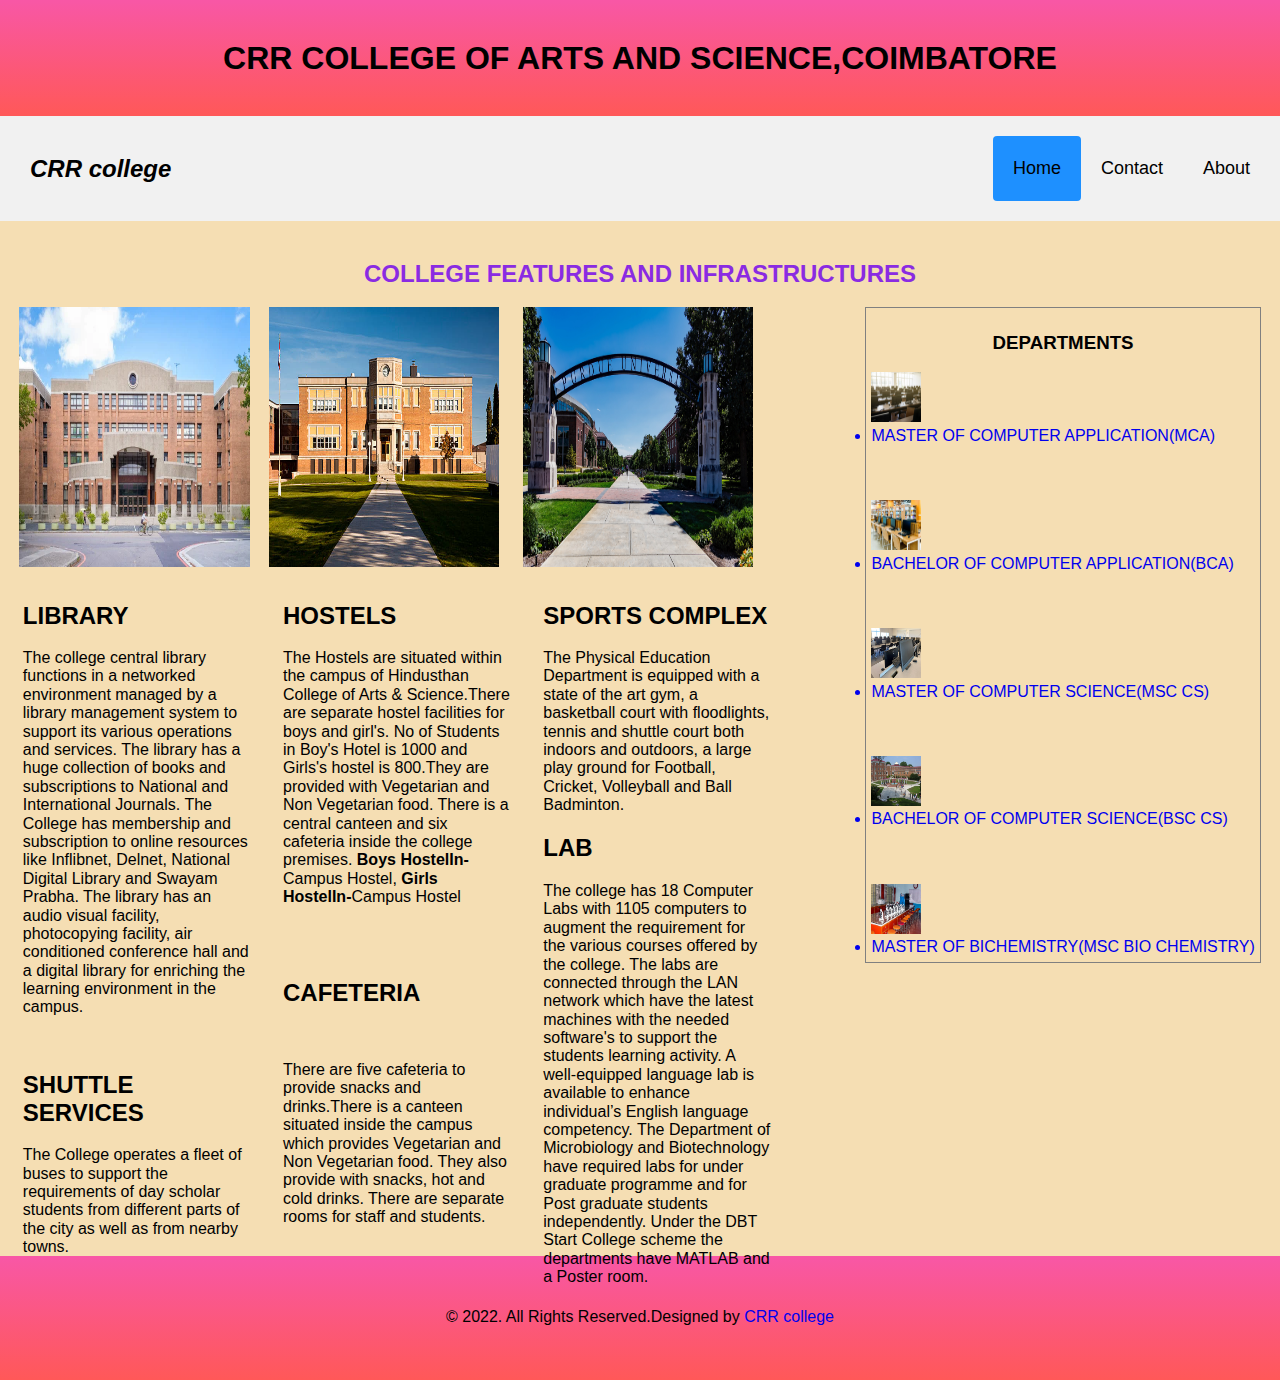
<file: mca_html_css_eos_exam_dec_2022_sem-i-Ramadurai0722/html/index.html>
<!DOCTYPE html>
<html lang="en">
<head>
    <meta charset="UTF-8">
    <meta http-equiv="X-UA-Compatible" content="IE=edge">
    <meta name="viewport" content="width=device-width, initial-scale=1.0">
    <title>CRR college of arts and science</title>
    <!-- google popins font -->
    <link rel="preconnect" href="https://fonts.googleapis.com"><link rel="preconnect" href="https://fonts.gstatic.com" crossorigin><link href="https://fonts.googleapis.com/css2?family=Chivo+Mono:ital,wght@1,200&display=swap" rel="stylesheet">
    <!-- styles file -->
    <link rel="stylesheet" href="../styles/main.css">
    <link rel="stylesheet" href="../styles/normalise.css">


</head>
<body>
<!-- header section -->
<!-- copy text -->
<section class="top" style="background-image: linear-gradient(#f857a6,#ff5858);"><br>
<h1 style="text-align: center;">CRR COLLEGE OF ARTS AND SCIENCE,COIMBATORE</h1><br>
</section>
<section class="navigation">
<div class="header">
<a href="../html/index.html" class="logo" style="font-size: x-large; font-weight: bolder; font-style: italic;">CRR  college</a>
        <div class="header-right">
          <a class="nav-link active" href="../html/index.html">Home</a>
          <a href="../html/contact.html">Contact</a>
          <a href="../html/about.html">About</a>
        </div>
</div>
</section>
<!-- end of header section -->

<!-- body section --><br>
<h2 style="text-align: center; font-size: x-large; font-weight: bolder; color: blueviolet;" >COLLEGE FEATURES AND INFRASTRUCTURES</h2>
<section class="body">
        <aside>
        <h3 style="text-align: center;">DEPARTMENTS</h3>
        <a href="../html/MCA.html"><img src="../images/mca3.jpg" style="width: 13%; height: 50px;"><li>MASTER OF COMPUTER APPLICATION(MCA)</li></a><br><br><br>
        <a href="../html/BCA.html"><img src="../images/bca4.jpg" style="width: 13%; height: 50px;"><li>BACHELOR OF COMPUTER APPLICATION(BCA)</li></a><br><br><br>
        <a href="../html/MSC CS.html"><img src="../images/msc cs3.jpg" style="width: 13%; height: 50px;"><li>MASTER OF COMPUTER SCIENCE(MSC CS)</li></a><br><br><br>
        <a href="../html/BSC cs.html"><img src="../images/bsc cs.webp" style="width: 13%; height: 50px;"><li>BACHELOR OF COMPUTER SCIENCE(BSC CS)</li></a><br><br><br>
        <a href="../html/MSC boichem.html"><img src="../images/biochem3.jpg" style="width: 13%; height: 50px;"><li>MASTER OF BICHEMISTRY(MSC BIO CHEMISTRY)</li></a>
        </aside> 
        <!-- copy text -->
<div class="features">
    <img src="../images/college entrance image.jpg" style="width: 18%; height: 260px; float: left; margin-left: 1.5%;">
    <img src="../images/college entrance2.jpg" style="width: 18%; height: 260px;  margin-left: 1.5%;">
    <img src="../images/college entrance3.jpg" style="width: 18%; height: 260px; margin-left: 1.5%;">
<div class="row">
    <div class="column">
        
      <h2>LIBRARY</h2>
      <p>
        The college central library functions in a networked environment managed by a library management system to support its various operations and services. The library has a huge collection of books and subscriptions to National and International Journals. The College has membership and subscription to online resources like Inflibnet, Delnet, National Digital Library and Swayam Prabha. The library has an audio visual facility, photocopying facility, air conditioned conference hall and a digital library for enriching the learning environment in the campus.
        </p><br>
        <h2>SHUTTLE SERVICES</h2>
        <p>The College operates a fleet of buses to support the requirements of day scholar students from different parts of the city as well as from nearby towns.</p>
    </div>
    <div class="column">
        <h2>HOSTELS</h2>
        <p>The Hostels are situated within the campus of Hindusthan College of Arts & Science.There are separate hostel facilities for boys and girl's. No of Students in Boy's Hotel is 1000 and Girls's hostel is 800.They are provided with Vegetarian and Non Vegetarian food. There is a central canteen and six cafeteria inside the college premises.
        <b>Boys HostelIn-</b>Campus Hostel, <b>Girls HostelIn-</b>Campus Hostel</p><br><br>
        <h2>CAFETERIA</h2><br>
        <p>
            There are five cafeteria to provide snacks and drinks.There is a canteen situated inside the campus which provides Vegetarian and Non Vegetarian food. They also provide with snacks, hot and cold drinks. There are separate rooms for staff and students.
        </p>
      </div>
      <div class="column">
        <h2>SPORTS COMPLEX</h2>
        <P>
            The Physical Education Department is equipped with a state of the art gym, a basketball court with floodlights, tennis and shuttle court both indoors and outdoors, a large play ground for Football, Cricket, Volleyball and Ball Badminton.
            </P>
        <h2>LAB</h2>
        <p>
            The college has 18 Computer Labs with 1105 computers to augment the requirement for the various courses offered by the college. The labs are connected through the LAN network which have the latest machines with the needed software's to support the students learning activity. A well-equipped language lab is available to enhance individual’s English language competency. The Department of Microbiology and Biotechnology have required labs for under graduate programme and for Post graduate students independently. Under the DBT Start College scheme the departments have MATLAB and a Poster room. 
        </p>
      </div>
       

</section>
<br>
<br>
<div id="footer" style="margin-top: 20%; background-image: linear-gradient(#f857a6,#ff5858);"><br><br>
<p style="text-align: center;">&copy; 2022. All Rights Reserved.Designed by <a href="http://ramadurai.com" target="_blank" style="text-decoration: none;">CRR college</a></p><br><br>
</div>
</body>
</html>
</file>
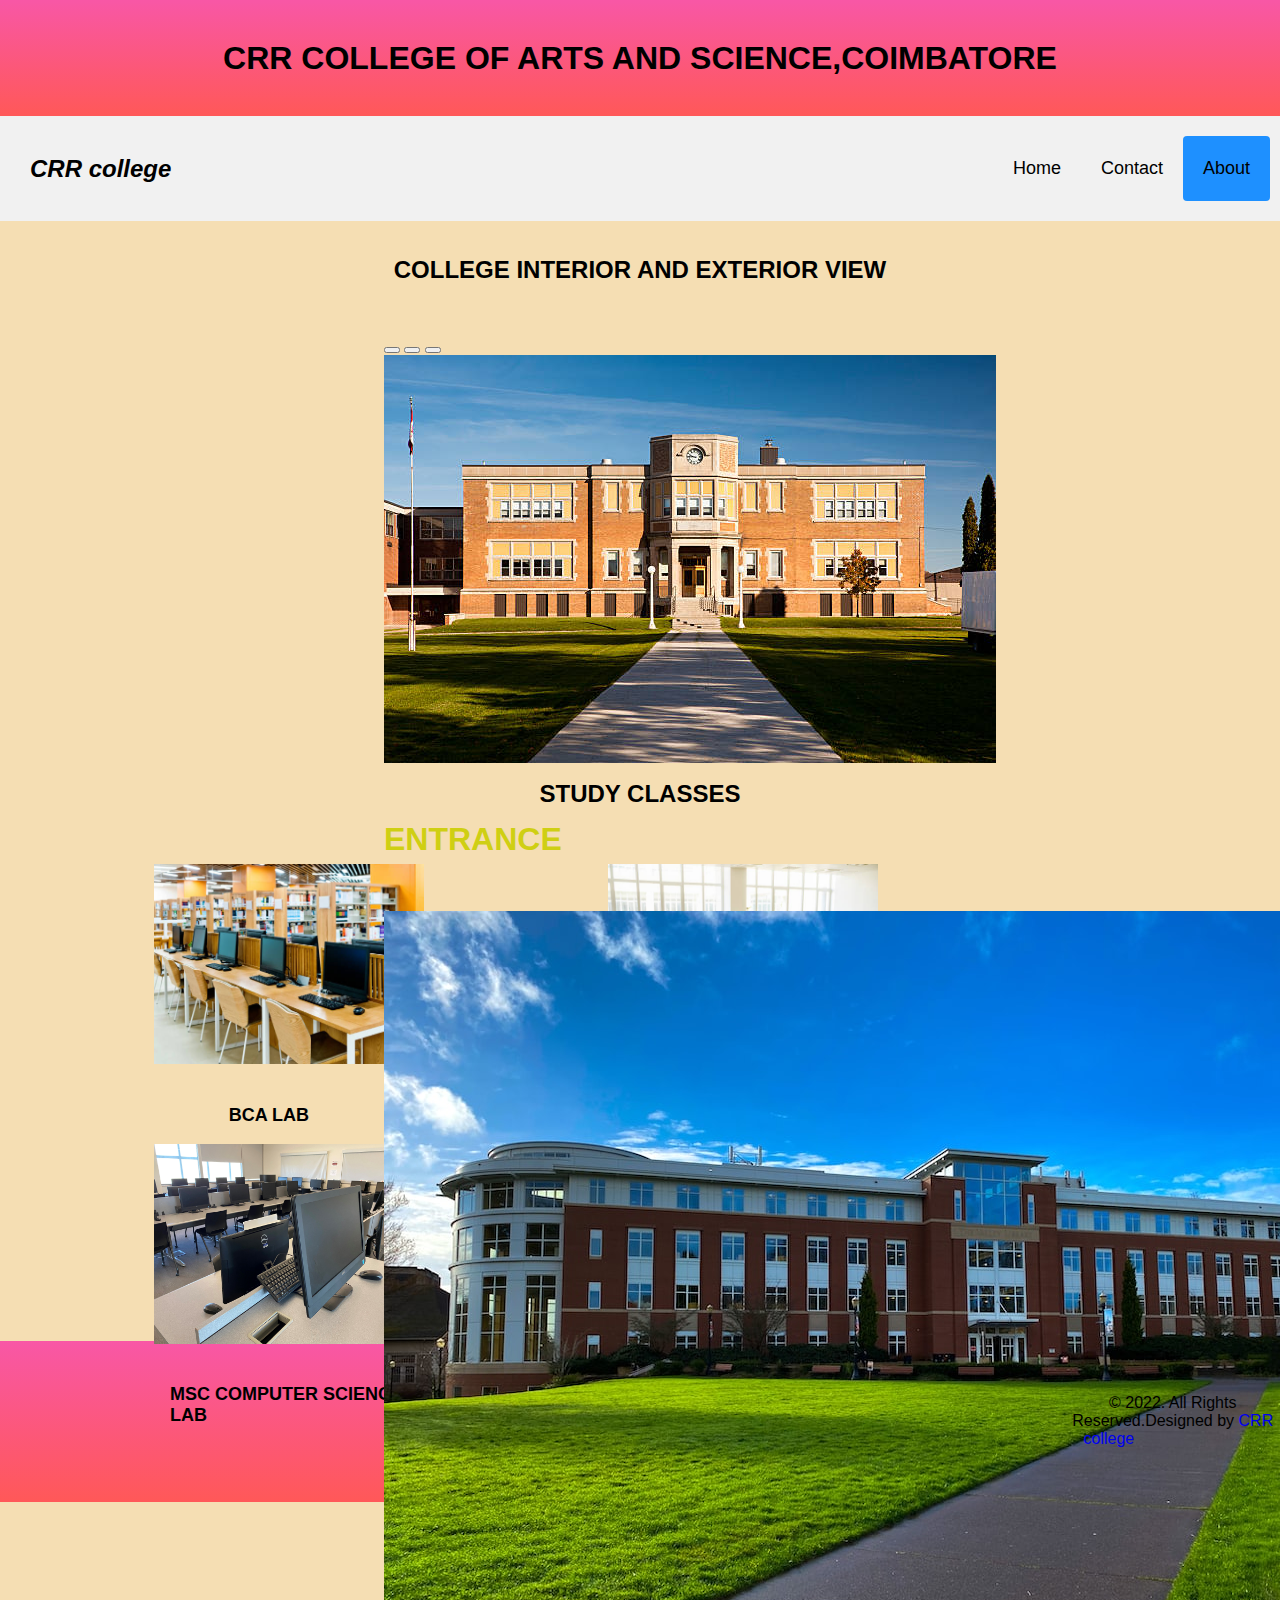
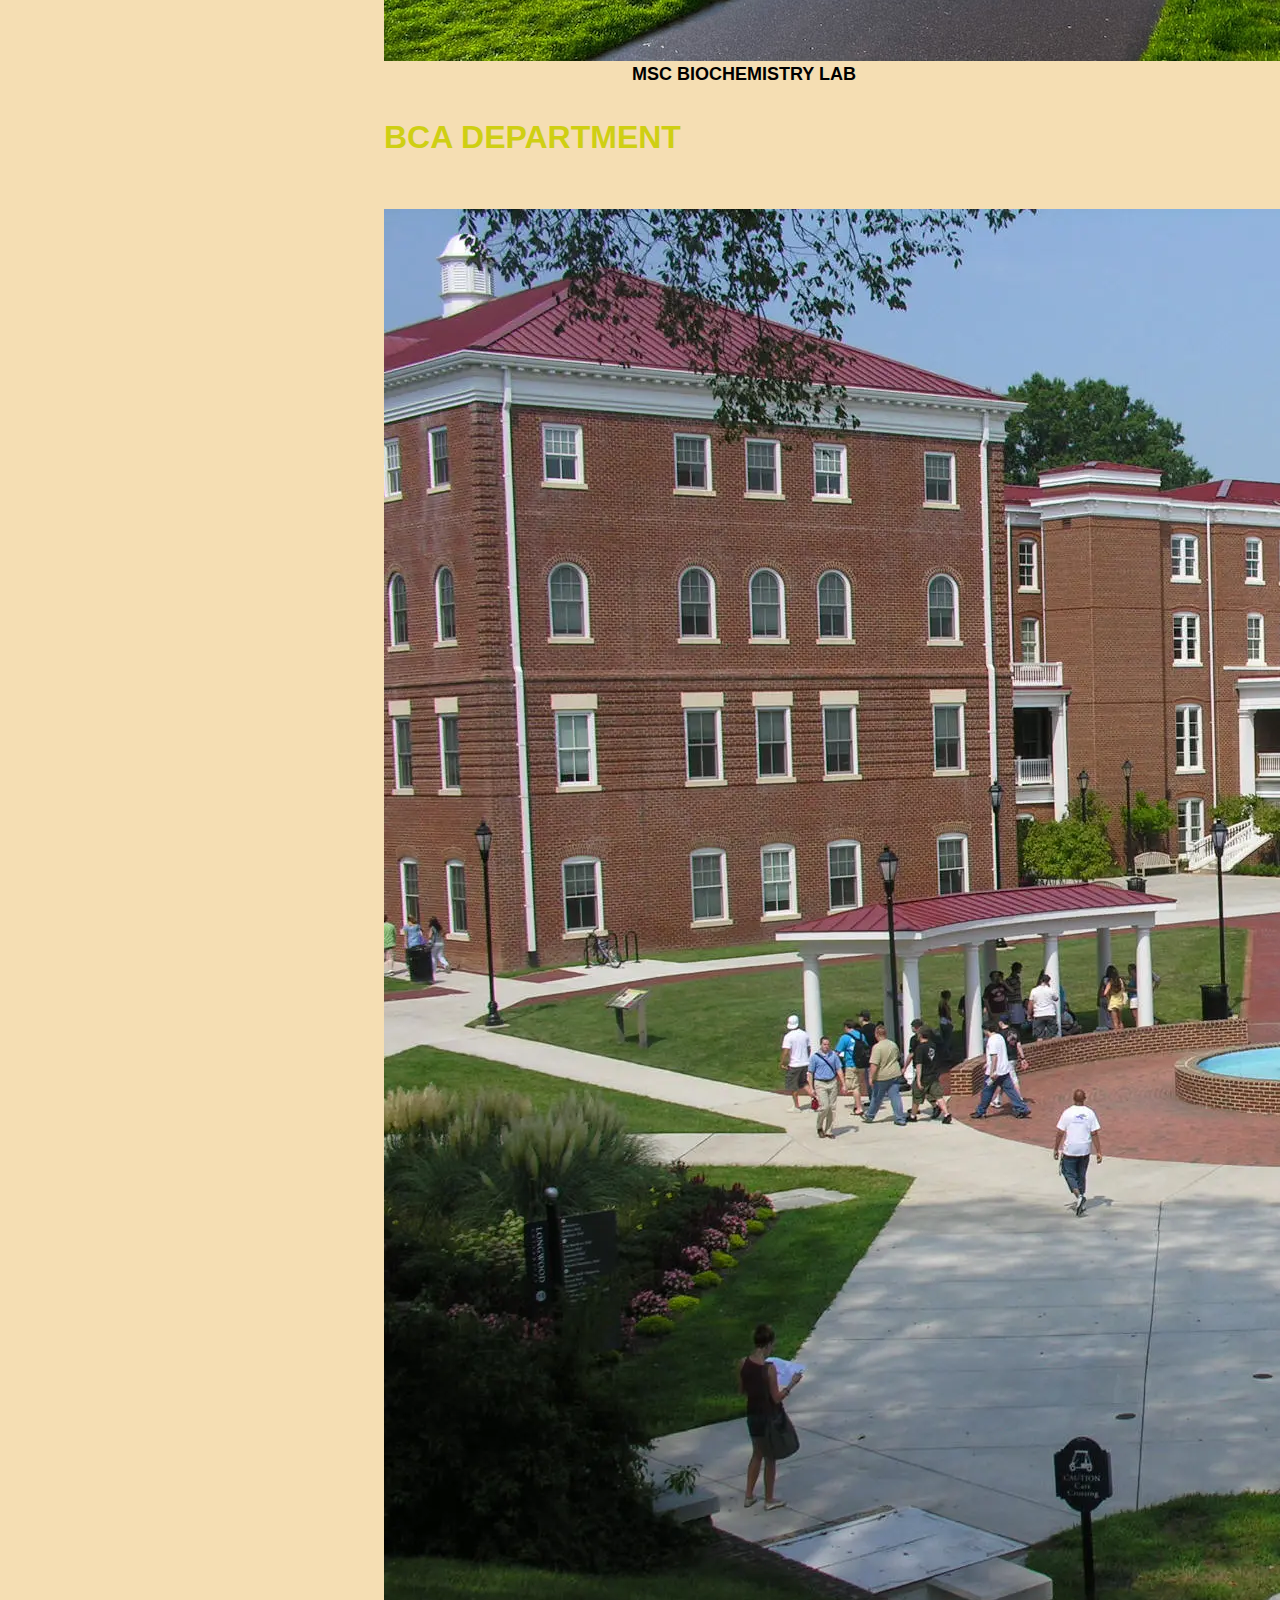
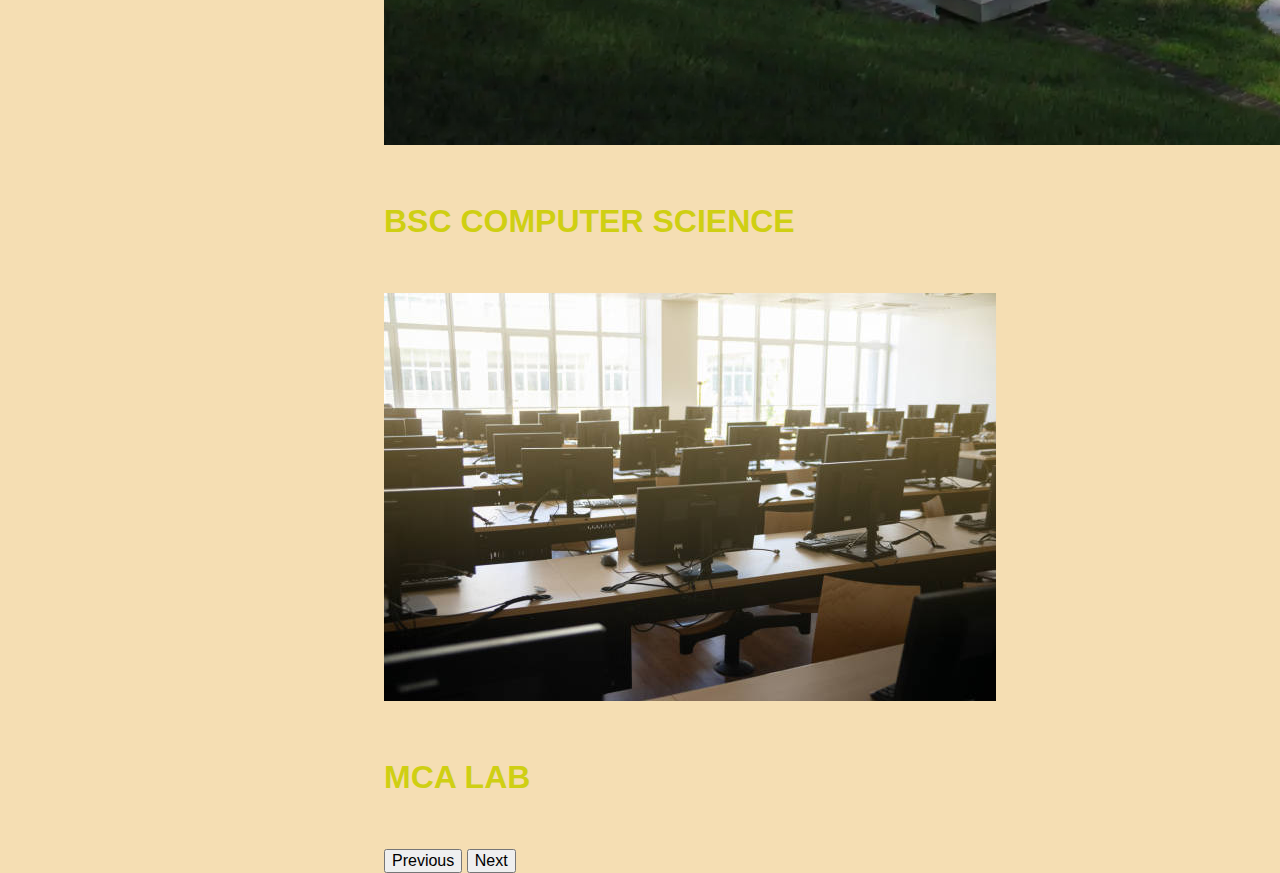
<file: mca_html_css_eos_exam_dec_2022_sem-i-Ramadurai0722/html/about.html>
<!DOCTYPE html>
<html lang="en">
<head>
    <meta charset="UTF-8">
    <meta http-equiv="X-UA-Compatible" content="IE=edge">
    <meta name="viewport" content="width=device-width, initial-scale=1.0">
    <title>CRR CAS ABOUT</title>
    <!-- google popins font -->
    <link rel="preconnect" href="https://fonts.googleapis.com"><link rel="preconnect" href="https://fonts.gstatic.com" crossorigin><link href="https://fonts.googleapis.com/css2?family=Chivo+Mono:ital,wght@1,200&display=swap" rel="stylesheet">
    <!-- styles file -->
    <link rel="stylesheet" href="../styles/main.css">
    <link rel="stylesheet" href="../styles/normalise.css">
<!-- CSS only -->
<link href="https://cdn.jsdelivr.net/npm/bootstrap@5.2.3/dist/css/bootstrap.min.css" rel="stylesheet" integrity="sha384-rbsA2VBKQhggwzxH7pPCaAqO46MgnOM80zW1RWuH61DGLwZJEdK2Kadq2F9CUG65" crossorigin="anonymous">
<!-- JavaScript Bundle with Popper -->
<script src="https://cdn.jsdelivr.net/npm/bootstrap@5.2.3/dist/js/bootstrap.bundle.min.js" integrity="sha384-kenU1KFdBIe4zVF0s0G1M5b4hcpxyD9F7jL+jjXkk+Q2h455rYXK/7HAuoJl+0I4" crossorigin="anonymous"></script>
</head>
<body>
<!-- header section -->
<!-- copy text -->
<section class="top" style="background-image: linear-gradient(#f857a6,#ff5858);"><br>
<h1 style="text-align: center;">CRR COLLEGE OF ARTS AND SCIENCE,COIMBATORE</h1><br>
</section>
<section class="navigation">
<div class="header">
<a href="../html/index.html" class="logo" style="font-size: x-large; font-weight: bolder; font-style: italic;">CRR  college</a>
        <div class="header-right">
          <a href="../html/index.html">Home</a>
          <a href="../html/contact.html">Contact</a>
          <a class="nav-link active" href="../html/about.html" >About</a>
        </div>
</div>
</section>
<!-- end of header section -->
<!-- section slide -->
<section class="slide"><br>
<h1 style="text-align: center; font-weight: bolder; font-size: x-large; font-family: 'Gill Sans', 'Gill Sans MT', Calibri, 'Trebuchet MS', sans-serif; ">COLLEGE INTERIOR AND EXTERIOR VIEW</h1>
<br><br>
<div id="carouselExampleCaptions" class="carousel slide" data-bs-ride="false" style="width: 40%; height: 350px; margin-left: 30%;">
    <div class="carousel-indicators">
      <button type="button" data-bs-target="#carouselExampleCaptions" data-bs-slide-to="0" class="active" aria-current="true" aria-label="Slide 1"></button>
      <button type="button" data-bs-target="#carouselExampleCaptions" data-bs-slide-to="1" aria-label="Slide 2"></button>
      <button type="button" data-bs-target="#carouselExampleCaptions" data-bs-slide-to="2" aria-label="Slide 3"></button>
    </div>
    <div class="carousel-inner">
        <div class="carousel-item active">
           <a href="../images/college entrance2.jpg"><img src="../images/college entrance2.jpg" class="d-block w-100" alt="..."></a>
            <div class="carousel-caption d-none d-md-block">
              <h5 style="color:rgb(207, 207, 19); font-weight: bolder; font-size: xx-large;">ENTRANCE</h5>
              
            </div>
          </div>
      <div class="carousel-item">
        <a href="../images/BCA.jfif"> <img src="../images/BCA.jfif" class="d-block w-100" alt="..."></a>
        <div class="carousel-caption d-none d-md-block">
          <h5 style="color:rgb(207, 207, 19); font-weight: bolder; font-size: xx-large;">BCA DEPARTMENT</h5>
        </div>
      </div>
      <div class="carousel-item">
        <a href="../images/bsc cs.webp"> <img src="../images/bsc cs.webp" class="d-block w-100" alt="..."></a>
        <div class="carousel-caption d-none d-md-block">
          <h5 style="color:rgb(207, 207, 19); font-weight: bolder; font-size: xx-large;">BSC COMPUTER SCIENCE</h5>
        </div>
      </div>
      
      <div class="carousel-item">
        <a href="../images/mca3.jpg"><img src="../images/mca3.jpg" class="d-block w-100" alt="..."></a>
        <div class="carousel-caption d-none d-md-block">
          <h5 style="color:rgb(207, 207, 19); font-weight: bolder; font-size: xx-large;">MCA LAB</h5>
        </div>
      </div>
</div>
    <button class="carousel-control-prev" type="button" data-bs-target="#carouselExampleCaptions" data-bs-slide="prev">
      <span class="carousel-control-prev-icon" aria-hidden="true"></span>
      <span class="visually-hidden">Previous</span>
    </button>
    <button class="carousel-control-next" type="button" data-bs-target="#carouselExampleCaptions" data-bs-slide="next">
      <span class="carousel-control-next-icon" aria-hidden="true"></span>
      <span class="visually-hidden">Next</span>
    </button>
  </div>
</section>
<br>
<section class="classes"><br><br><br>
<h2 style="text-align: center; font-weight: bolder; font-size: x-large; font-family: 'Gill Sans', 'Gill Sans MT', Calibri, 'Trebuchet MS', sans-serif;">STUDY CLASSES</h2>
<br><br><div class="bca" style="float: left; margin-left: 12%;">
<a href="../images/bca4.jpg"><img src="../images/bca4.jpg" style="height: 200px; width: 90%;"></a><br><br>
<p style=" margin-left: 25%; font-weight: bolder; font-size:large; font-family: 'Gill Sans', 'Gill Sans MT', Calibri, 'Trebuchet MS', sans-serif;">BCA LAB</p>
</div>
<div class="mca" style="float: left; margin-left: 12%;">
    <a href="../images/mca3.jpg"><img src="../images/mca3.jpg" style="height: 200px; width: 90%;"></a><br><br>
    <p style=" margin-left: 25%; font-weight: bolder; font-size:large; font-family: 'Gill Sans', 'Gill Sans MT', Calibri, 'Trebuchet MS', sans-serif;">MCA LAB</p>
    </div>
    <div class="msc" style="float: left; margin-left: 12%;">
        <a href="../images/msc cs3.jpg"><img src="../images/msc cs3.jpg" style="height: 200px; width: 90%;"></a><br><br>
        <p style=" margin-left: 6%; font-weight: bolder; font-size:large; font-family: 'Gill Sans', 'Gill Sans MT', Calibri, 'Trebuchet MS', sans-serif;">MSC COMPUTER SCIENCE LAB</p>
        </div><BR><BR><BR><BR>
            <div class="bsc" style="float: left; margin-left: 22%;">
                <a href="../images/bsc cs3.jfif"><img src="../images/bsc cs3.jfif" style="height: 200px; width: 90%;"></a><br><br>
                <p style=" margin-left: 6%; font-weight: bolder; font-size:large; font-family: 'Gill Sans', 'Gill Sans MT', Calibri, 'Trebuchet MS', sans-serif;">BSC COMPUTER SCIENCE LAB</p>
                </div>
                <div class="BIO" style="float: left; margin-left: 12%;">
                    <a href="../images/biochem3.jpg"><img src="../images/biochem3.jpg" style="height: 200px; width: 90%;"></a><br><br>
                    <p style=" margin-left: 14%; font-weight: bolder; font-size:large; font-family: 'Gill Sans', 'Gill Sans MT', Calibri, 'Trebuchet MS', sans-serif;">MSC BIOCHEMISTRY LAB</p>
                    </div>
                   
</section><BR><BR><BR><br><br><br><br><br>
    <div id="footer" style="margin-top: 20%; background-image: linear-gradient(#f857a6,#ff5858);"><br><br>
        <p style="text-align: center;">&copy; 2022. All Rights Reserved.Designed by <a href="http://ramadurai.com" target="_blank" style="text-decoration: none;">CRR college</a></p><br><br>
        </div>
</body>
</html>
</file>
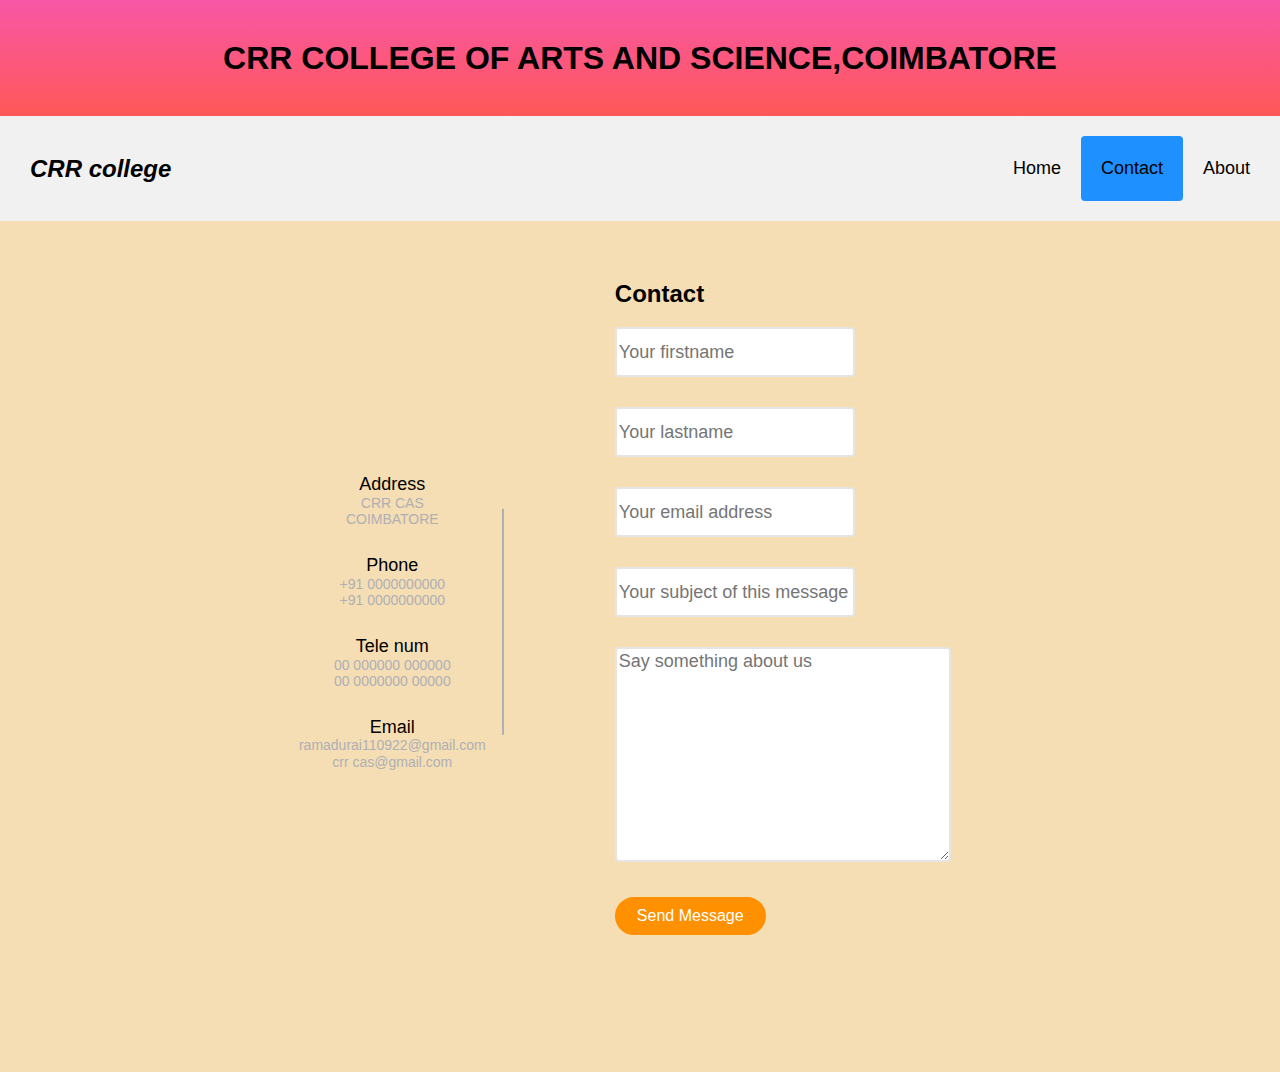
<file: mca_html_css_eos_exam_dec_2022_sem-i-Ramadurai0722/html/contact.html>
<!DOCTYPE html>
<html lang="en">
<head>
    <meta charset="UTF-8">
    <meta http-equiv="X-UA-Compatible" content="IE=edge">
    <meta name="viewport" content="width=device-width, initial-scale=1.0">
    <title>CRR college of arts and science</title>
    <!-- google popins font -->
    <link rel="preconnect" href="https://fonts.googleapis.com"><link rel="preconnect" href="https://fonts.gstatic.com" crossorigin><link href="https://fonts.googleapis.com/css2?family=Chivo+Mono:ital,wght@1,200&display=swap" rel="stylesheet">
    <!-- styles file -->
    <link rel="stylesheet" href="../styles/main.css">
    <link rel="stylesheet" href="../styles/normalise.css">
<style>
/* contact section */
.contact-info {
  margin-bottom: 4em;
  padding: 0;
}
.contact-info li {
  list-style: none;
  margin: 0 0 20px 0;
  position: relative;
  padding-left: 40px;
  color: #000;
}
.contact-info li i {
  position: absolute;
  top: .3em;
  left: 0;
  font-size: 22px;
  color: rgba(0, 0, 0, 0.3);
}
.contact-info li a {
  color: #000;
}

.form-control {
  -webkit-box-shadow: none;
  -moz-box-shadow: none;
  -ms-box-shadow: none;
  -o-box-shadow: none;
  box-shadow: none;
  border: none;
  border: 2px solid rgba(0, 0, 0, 0.1);
  font-size: 18px;
  font-weight: 300;
  -webkit-border-radius: 4px;
  -moz-border-radius: 4px;
  -ms-border-radius: 4px;
  border-radius: 4px;
}
.form-control:focus, .form-control:active {
  box-shadow: none;
  border: 2px solid rgba(0, 0, 0, 0.8);
}

input[type="text"] {
  height: 50px;
}

.form-group {
  margin-bottom: 30px;
}


@media screen and (max-width: 768px) {
  #map {
    height: 200px;
  }
}

.gototop {
  position: fixed;
  bottom: 20px;
  right: 20px;
  z-index: 999;
  opacity: 0;
  visibility: hidden;
  -webkit-transition: 0.5s;
  -o-transition: 0.5s;
  transition: 0.5s;
}
.gototop.active {
  opacity: 1;
  visibility: visible;
}
.gototop a {
  width: 50px;
  height: 50px;
  display: table;
  background: rgba(0, 0, 0, 0.8);
  color: #fff;
  text-align: center;
  -webkit-border-radius: 50%;
  -moz-border-radius: 50%;
  -ms-border-radius: 50%;
  border-radius: 50%;
}
.gototop a i {
  height: 50px;
  display: table-cell;
  vertical-align: middle;
}
.gototop a:hover, .gototop a:active, .gototop a:focus {
  text-decoration: none;
  outline: none;
}

.btn {
  margin-right: 4px;
  margin-bottom: 4px;
  font-family: "Space Mono", Arial, serif;
  font-size: 16px;
  font-weight: 400;
  -webkit-border-radius: 30px;
  -moz-border-radius: 30px;
  -ms-border-radius: 30px;
  border-radius: 30px;
  -webkit-transition: 0.5s;
  -o-transition: 0.5s;
  transition: 0.5s;
  padding: 8px 20px;
}
.btn.btn-md {
  padding: 8px 20px !important;
}
.btn.btn-lg {
  padding: 18px 36px !important;
}
.btn:hover, .btn:active, .btn:focus {
  box-shadow: none !important;
  outline: none !important;
}

.btn-primary {
  background: #FF9000;
  color: #fff;
  border: 2px solid #FF9000;
}
.btn-primary:hover, .btn-primary:focus, .btn-primary:active {
  background: #ff9b1a !important;
  border-color: #ff9b1a !important;
}
.btn-primary.btn-outline {
  background: transparent;
  color: #FF9000;
  border: 2px solid #FF9000;
}
.btn-primary.btn-outline:hover, .btn-primary.btn-outline:focus, .btn-primary.btn-outline:active {
  background: #FF9000;
  color: #fff;
}

.btn-success {
  background: #5cb85c;
  color: #fff;
  border: 2px solid #5cb85c;
}
.btn-success:hover, .btn-success:focus, .btn-success:active {
  background: #4cae4c !important;
  border-color: #4cae4c !important;
}
.btn-success.btn-outline {
  background: transparent;
  color: #5cb85c;
  border: 2px solid #5cb85c;
}
.btn-success.btn-outline:hover, .btn-success.btn-outline:focus, .btn-success.btn-outline:active {
  background: #5cb85c;
  color: #fff;
}

.btn-info {
  background: #5bc0de;
  color: #fff;
  border: 2px solid #5bc0de;
}
.btn-info:hover, .btn-info:focus, .btn-info:active {
  background: #46b8da !important;
  border-color: #46b8da !important;
}
.btn-info.btn-outline {
  background: transparent;
  color: #5bc0de;
  border: 2px solid #5bc0de;
}
.btn-info.btn-outline:hover, .btn-info.btn-outline:focus, .btn-info.btn-outline:active {
  background: #5bc0de;
  color: #fff;
}

.btn-warning {
  background: #f0ad4e;
  color: #fff;
  border: 2px solid #f0ad4e;
}
.btn-warning:hover, .btn-warning:focus, .btn-warning:active {
  background: #eea236 !important;
  border-color: #eea236 !important;
}
.btn-warning.btn-outline {
  background: transparent;
  color: #f0ad4e;
  border: 2px solid #f0ad4e;
}
.btn-warning.btn-outline:hover, .btn-warning.btn-outline:focus, .btn-warning.btn-outline:active {
  background: #f0ad4e;
  color: #fff;
}

.btn-danger {
  background: #d9534f;
  color: #fff;
  border: 2px solid #d9534f;
}
.btn-danger:hover, .btn-danger:focus, .btn-danger:active {
  background: #d43f3a !important;
  border-color: #d43f3a !important;
}
.btn-danger.btn-outline {
  background: transparent;
  color: #d9534f;
  border: 2px solid #d9534f;
}
.btn-danger.btn-outline:hover, .btn-danger.btn-outline:focus, .btn-danger.btn-outline:active {
  background: #d9534f;
  color: #fff;
}

.btn-outline {
  background: none;
  border: 2px solid gray;
  font-size: 16px;
  -webkit-transition: 0.3s;
  -o-transition: 0.3s;
  transition: 0.3s;
}
.btn-outline:hover, .btn-outline:focus, .btn-outline:active {
  box-shadow: none;
}

.container{
width: 85%;
padding: 20px 60px 30px 40px;
}
.container .content{
  display: flex;
  align-items: center;
  justify-content: space-between;
}
.container .content .left-side{
  width: 25%;
  height: 100%;
  display: flex;
  flex-direction: column;
  align-items: center;
  justify-content: center;
  margin-top: 15px;
  position: relative;
}
.content .left-side::before{
  content: '';
  position: absolute;
  height: 70%;
  width: 2px;
  right: -15px;
  top: 50%;
  transform: translateY(-50%);
  background: #afafb6;
}
.content .left-side .details{
  margin: 14px;
  text-align: center;
}
.content .left-side .details i{
  font-size: 30px;
  color: #3e2093;
  margin-bottom: 10px;
}
.content .left-side .details .topic{
  font-size: 18px;
  font-weight: 500;
}
.content .left-side .details .text-one,
.content .left-side .details .text-two{
  font-size: 14px;
  color: #afafb6;}
/* end of contact */
</style>

</head>
<body>
<!-- header section -->
<!-- copy text -->
<section class="top" style="background-image: linear-gradient(#f857a6,#ff5858);"><br>
<h1 style="text-align: center;">CRR COLLEGE OF ARTS AND SCIENCE,COIMBATORE</h1><br>
</section>
<section class="navigation">
<div class="header">
<a href="../html/index.html" class="logo" style="font-size: x-large; font-weight: bolder; font-style: italic;">CRR  college</a>
        <div class="header-right">
          <a  href="../html/index.html">Home</a>
          <a class="nav-link active" href="../html/contact.html">Contact</a>
          <a href="../html/about.html">About</a>
        </div>
</div>
</section>
<!-- end of header section -->
<!-- body contact -->

<div class="choose animate-box" id="contact" style="margin-left: 20%;"><br>
    <div class="container" class="col-md-8 col-md-offset-1">
        <div class="content">
          <div class="left-side">
            <div class="address details">
              <i class="fas fa-map-marker-alt"></i>
              <div class="topic">Address</div>
              <div class="text-one">CRR CAS</div>
              <div class="text-two">COIMBATORE</div>
            </div>
            <div class="phone details">
              <i class="fas fa-phone-alt"></i>
              <div class="topic">Phone</div>
              <div class="text-one">+91 0000000000</div>
              <div class="text-two">+91 0000000000</div>
            </div>
            <div class="phone details">
                <i class="fas fa-phone-alt"></i>
                <div class="topic">Tele num</div>
                <div class="text-one"> 00 000000 000000</div>
                <div class="text-two"> 00 0000000 00000</div>
              </div>
            <div class="email details">
              <i class="fas fa-envelope"></i>
              <div class="topic">Email</div>
              <div class="text-one">ramadurai110922@gmail.com</div>
              <div class="text-two">crr cas@gmail.com</div>
            </div>
          </div>
    <div class="col-md-8 col-md-offset-1" style="margin-right: 15%;">
    <h2>Contact</h2>
    <form action="#">
        <div class="row form-group">
            <div class="col-md-6">
                <input type="text" id="fname" class="form-control" placeholder="Your firstname">
            </div>
        </div>
        <div class="row form-group">
            <div class="col-md-6">
                <input type="text" id="lname" class="form-control" placeholder="Your lastname">
            </div>
        </div>

        <div class="row form-group">
            <div class="col-md-12">
                <input type="text" id="email" class="form-control" placeholder="Your email address">
            </div>
        </div>

        <div class="row form-group">
            <div class="col-md-12">
                <input type="text" id="subject" class="form-control" placeholder="Your subject of this message">
            </div>
        </div>

        <div class="row form-group">
    <div class="col-md-12">
<textarea name="message" id="message" cols="30" rows="10" class="form-control" placeholder="Say something about us"></textarea>
    </div>
        </div>
        <div class="form-group">
            <input type="submit" value="Send Message" class="btn btn-primary">
        </div>

    </form>	
</div>
</div><br><br><br><br>

</body>
</html>
</file>
<file: mca_html_css_eos_exam_dec_2022_sem-i-Ramadurai0722/styles/main.css>
* {box-sizing: border-box;}

body { 
  margin: 0;
  font-family: Arial, Helvetica, sans-serif;
  background-color:wheat;
}
/* header section */

.header {
  overflow: hidden;
  background-color: #f1f1f1;
  padding: 20px 10px;
  
}

.header a {
  float: left;
  color: black;
  text-align: center;
  padding: 20px;
  text-decoration: none;
  font-size: 18px; 
  line-height: 25px;
  border-radius: 4px;
}

.header a.logo {
  font-size: 25px;
  font-weight: bold;
}

.header a:hover {
  background-color: #ddd;
  color: black;
}

.header a.active {
  background-color: dodgerblue;
  
}

.header-right {
  float: right;
}

@media screen and (max-width: 500px) {
  .header a {
    float: none;
    display: block;
    text-align: left;
  }
  
  .header-right {
    float: none;
  }
}
/* end of header section */

/* body section */
/* Create three equal columns that floats next to each other */
.column {
    float: left;
    width: 19.33%;
    padding: 10px;
    height: 300px; /* Should be removed. Only for demonstration */
    margin-left: 1%;
  }
  
  /* Clear floats after the columns */
  .row:after {
    content: "";
    display: table;
    clear: both;
  }
aside{
float: right;
top: 0;
border: 1px solid gray;
padding: 5px;
margin-right: 1.5%;

}
aside a{
text-decoration: none;
}
aside a:hover{
color: aqua;
}
</file>
<file: mca_html_css_eos_exam_dec_2022_sem-i-Ramadurai0722/styles/normalise.css>
/*! normalize.css v8.0.1 | MIT License | github.com/necolas/normalize.css */

/* Document
   ========================================================================== */

/**
 * 1. Correct the line height in all browsers.
 * 2. Prevent adjustments of font size after orientation changes in iOS.
 */

 html {
    line-height: 1.15; /* 1 */
    -webkit-text-size-adjust: 100%; /* 2 */
  }
  
  /* Sections
     ========================================================================== */
  
  /**
   * Remove the margin in all browsers.
   */
  
  body {
    margin: 0;
  }
  
  /**
   * Render the `main` element consistently in IE.
   */
  
  main {
    display: block;
  }
  
  /**
   * Correct the font size and margin on `h1` elements within `section` and
   * `article` contexts in Chrome, Firefox, and Safari.
   */
  
  h1 {
    font-size: 2em;
    margin: 0.67em 0;
  }
  
  /* Grouping content
     ========================================================================== */
  
  /**
   * 1. Add the correct box sizing in Firefox.
   * 2. Show the overflow in Edge and IE.
   */
  
  hr {
    box-sizing: content-box; /* 1 */
    height: 0; /* 1 */
    overflow: visible; /* 2 */
  }
  
  /**
   * 1. Correct the inheritance and scaling of font size in all browsers.
   * 2. Correct the odd `em` font sizing in all browsers.
   */
  
  pre {
    font-family: monospace, monospace; /* 1 */
    font-size: 1em; /* 2 */
  }
  
  /* Text-level semantics
     ========================================================================== */
  
  /**
   * Remove the gray background on active links in IE 10.
   */
  
  a {
    background-color: transparent;
  }
  
  /**
   * 1. Remove the bottom border in Chrome 57-
   * 2. Add the correct text decoration in Chrome, Edge, IE, Opera, and Safari.
   */
  
  abbr[title] {
    border-bottom: none; /* 1 */
    text-decoration: underline; /* 2 */
    text-decoration: underline dotted; /* 2 */
  }
  
  /**
   * Add the correct font weight in Chrome, Edge, and Safari.
   */
  
  b,
  strong {
    font-weight: bolder;
  }
  
  /**
   * 1. Correct the inheritance and scaling of font size in all browsers.
   * 2. Correct the odd `em` font sizing in all browsers.
   */
  
  code,
  kbd,
  samp {
    font-family: monospace, monospace; /* 1 */
    font-size: 1em; /* 2 */
  }
  
  /**
   * Add the correct font size in all browsers.
   */
  
  small {
    font-size: 80%;
  }
  
  /**
   * Prevent `sub` and `sup` elements from affecting the line height in
   * all browsers.
   */
  
  sub,
  sup {
    font-size: 75%;
    line-height: 0;
    position: relative;
    vertical-align: baseline;
  }
  
  sub {
    bottom: -0.25em;
  }
  
  sup {
    top: -0.5em;
  }
  
  /* Embedded content
     ========================================================================== */
  
  /**
   * Remove the border on images inside links in IE 10.
   */
  
  img {
    border-style: none;
  }
  
  /* Forms
     ========================================================================== */
  
  /**
   * 1. Change the font styles in all browsers.
   * 2. Remove the margin in Firefox and Safari.
   */
  
  button,
  input,
  optgroup,
  select,
  textarea {
    font-family: inherit; /* 1 */
    font-size: 100%; /* 1 */
    line-height: 1.15; /* 1 */
    margin: 0; /* 2 */
  }
  
  /**
   * Show the overflow in IE.
   * 1. Show the overflow in Edge.
   */
  
  button,
  input { /* 1 */
    overflow: visible;
  }
  
  /**
   * Remove the inheritance of text transform in Edge, Firefox, and IE.
   * 1. Remove the inheritance of text transform in Firefox.
   */
  
  button,
  select { /* 1 */
    text-transform: none;
  }
  
  /**
   * Correct the inability to style clickable types in iOS and Safari.
   */
  
  
  /**
   * Remove the inner border and padding in Firefox.
   */
  
  button::-moz-focus-inner,
  [type="button"]::-moz-focus-inner,
  [type="reset"]::-moz-focus-inner,
  [type="submit"]::-moz-focus-inner {
    border-style: none;
    padding: 0;
  }
  
  /**
   * Restore the focus styles unset by the previous rule.
   */
  
  button:-moz-focusring,
  [type="button"]:-moz-focusring,
  [type="reset"]:-moz-focusring,
  [type="submit"]:-moz-focusring {
    outline: 1px dotted ButtonText;
  }
  
  /**
   * Correct the padding in Firefox.
   */
  
  fieldset {
    padding: 0.35em 0.75em 0.625em;
  }
  
  /**
   * 1. Correct the text wrapping in Edge and IE.
   * 2. Correct the color inheritance from `fieldset` elements in IE.
   * 3. Remove the padding so developers are not caught out when they zero out
   *    `fieldset` elements in all browsers.
   */
  
  legend {
    box-sizing: border-box; /* 1 */
    color: inherit; /* 2 */
    display: table; /* 1 */
    max-width: 100%; /* 1 */
    padding: 0; /* 3 */
    white-space: normal; /* 1 */
  }
  
  /**
   * Add the correct vertical alignment in Chrome, Firefox, and Opera.
   */
  
  progress {
    vertical-align: baseline;
  }
  
  /**
   * Remove the default vertical scrollbar in IE 10+.
   */
  
  textarea {
    overflow: auto;
  }
  
  /**
   * 1. Add the correct box sizing in IE 10.
   * 2. Remove the padding in IE 10.
   */
  
  [type="checkbox"],
  [type="radio"] {
    box-sizing: border-box; /* 1 */
    padding: 0; /* 2 */
  }
  
  /**
   * Correct the cursor style of increment and decrement buttons in Chrome.
   */
  
  [type="number"]::-webkit-inner-spin-button,
  [type="number"]::-webkit-outer-spin-button {
    height: auto;
  }
  
  /**
   * 1. Correct the odd appearance in Chrome and Safari.
   * 2. Correct the outline style in Safari.
   */
  
  [type="search"] {
    
    outline-offset: -2px; /* 2 */
  }
  
  /**
   * Remove the inner padding in Chrome and Safari on macOS.
   */
  
  [type="search"]::-webkit-search-decoration {
    -webkit-appearance: none;
  }
  
  /**
   * 1. Correct the inability to style clickable types in iOS and Safari.
   * 2. Change font properties to `inherit` in Safari.
   */
  
  ::-webkit-file-upload-button {
    -webkit-appearance: button; /* 1 */
    font: inherit; /* 2 */
  }
  
  /* Interactive
     ========================================================================== */
  
  /*
   * Add the correct display in Edge, IE 10+, and Firefox.
   */
  
  details {
    display: block;
  }
  
  /*
   * Add the correct display in all browsers.
   */
  
  summary {
    display: list-item;
  }
  
  /* Misc
     ========================================================================== */
  
  /**
   * Add the correct display in IE 10+.
   */
  
  template {
    display: none;
  }
  
  /**
   * Add the correct display in IE 10.
   */
  
  [hidden] {
    display: none;
  }
</file>
